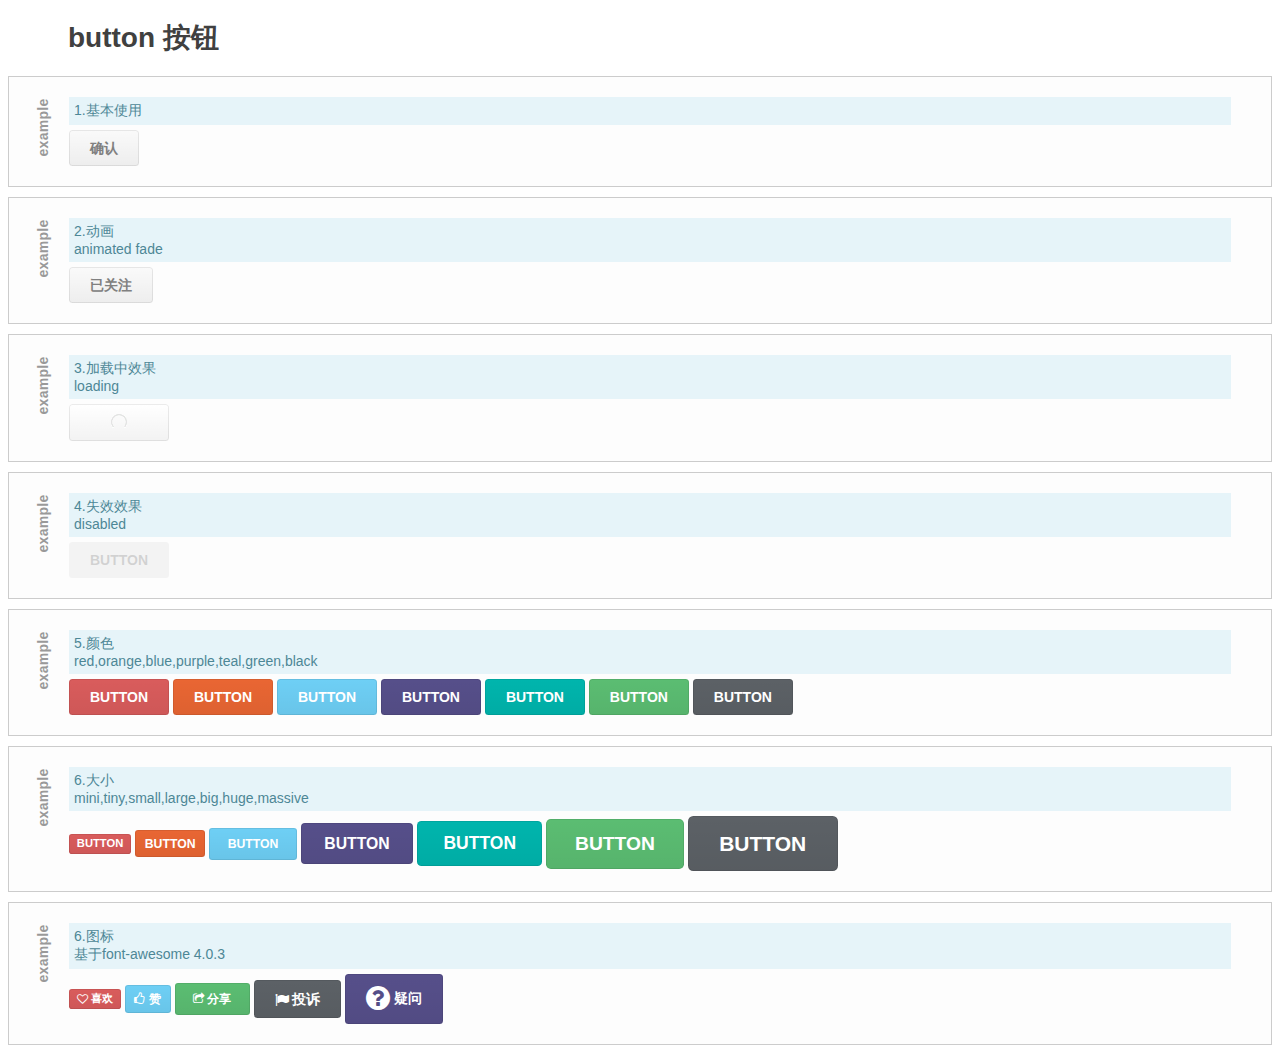
<file: beauty/button.html>
<!DOCTYPE html>
<html>
<head>
    <meta charset="UTF-8">
    <meta name="viewport" content="width=device-width, initial-scale=1.0, maximum-scale=1.0, user-scalable=no">
    <meta name="description" content="Simple responsive css framework">

    <link href="../css/reset.css" rel="stylesheet">
    <link href="../css/doc.css" rel="stylesheet">
    <link href="../css/share.css" rel="stylesheet">
    <link href="../css/font-icon.css" rel="stylesheet">
    <link href="button.css" rel="stylesheet">
    <title>button</title>
</head>

<body>

<h1 class="title">button 按钮</h1>

<div class="example">
  <div class="desc">
    <div>1.基本使用</div>
  </div>
  <div class="pre">
    <button>确认</button>
  </div>
</div>

<div class="example">
  <div class="desc">
    <div>2.动画</div>
    <div>animated fade</div>
  </div>
  <div class="pre">
    <button class="animated fade">
      <span class="visible content">已关注</span>
      <span class="hidden content">取消关注</span>
    </button>
  </div>
</div>

<div class="example">
  <div class="desc">
    <div>3.加载中效果</div>
    <div>loading</div>
  </div>
  <div class="pre">
    <button class="loading">Button</button>
  </div>
</div>

<div class="example">
  <div class="desc">
    <div>4.失效效果</div>
    <div>disabled</div>
  </div>
  <div class="pre">
    <button class="disabled">Button</button>
  </div>
</div>

<div class="example">
  <div class="desc">
    <div>5.颜色</div>
    <div>red,orange,blue,purple,teal,green,black</div>
  </div>
  <div class="pre">
    <button class="red">Button</button>
    <button class="orange">Button</button>
    <button class="blue">Button</button>
    <button class="purple">Button</button>
    <button class="teal">Button</button>
    <button class="green">Button</button>
    <button class="black">Button</button>
  </div>
</div>

<div class="example">
  <div class="desc">
    <div>6.大小</div>
    <div>mini,tiny,small,large,big,huge,massive</div>
  </div>
  <div class="pre">
    <button class="mini red">Button</button>
    <button class="tiny orange">Button</button>
    <button class="small blue">Button</button>
    <button class="large purple">Button</button>
    <button class="big teal">Button</button>
    <button class="huge green">Button</button>
    <button class="massive black">Button</button>
  </div>
</div>

<div class="example">
  <div class="desc">
    <div>6.图标</div>
    <div>基于font-awesome 4.0.3</div>
  </div>
  <div class="pre">
    <button class="red mini"><i class='icon fa fa-heart-o'></i> 喜欢</button>
    <button class="blue tiny"><i class='icon fa fa-thumbs-o-up'></i> 赞</button>
    <button class="green small"><i class='icon fa fa-share-square-o'></i> 分享</button>
    <button class="black"><i class='icon fa fa-flag'></i> 投诉</button>
    <button class="purple"><i class='icon fa fa-question-circle fa-inverse fa-2x'></i> 疑问</button>
  </div>
</div>



</body>

</html>
</file>
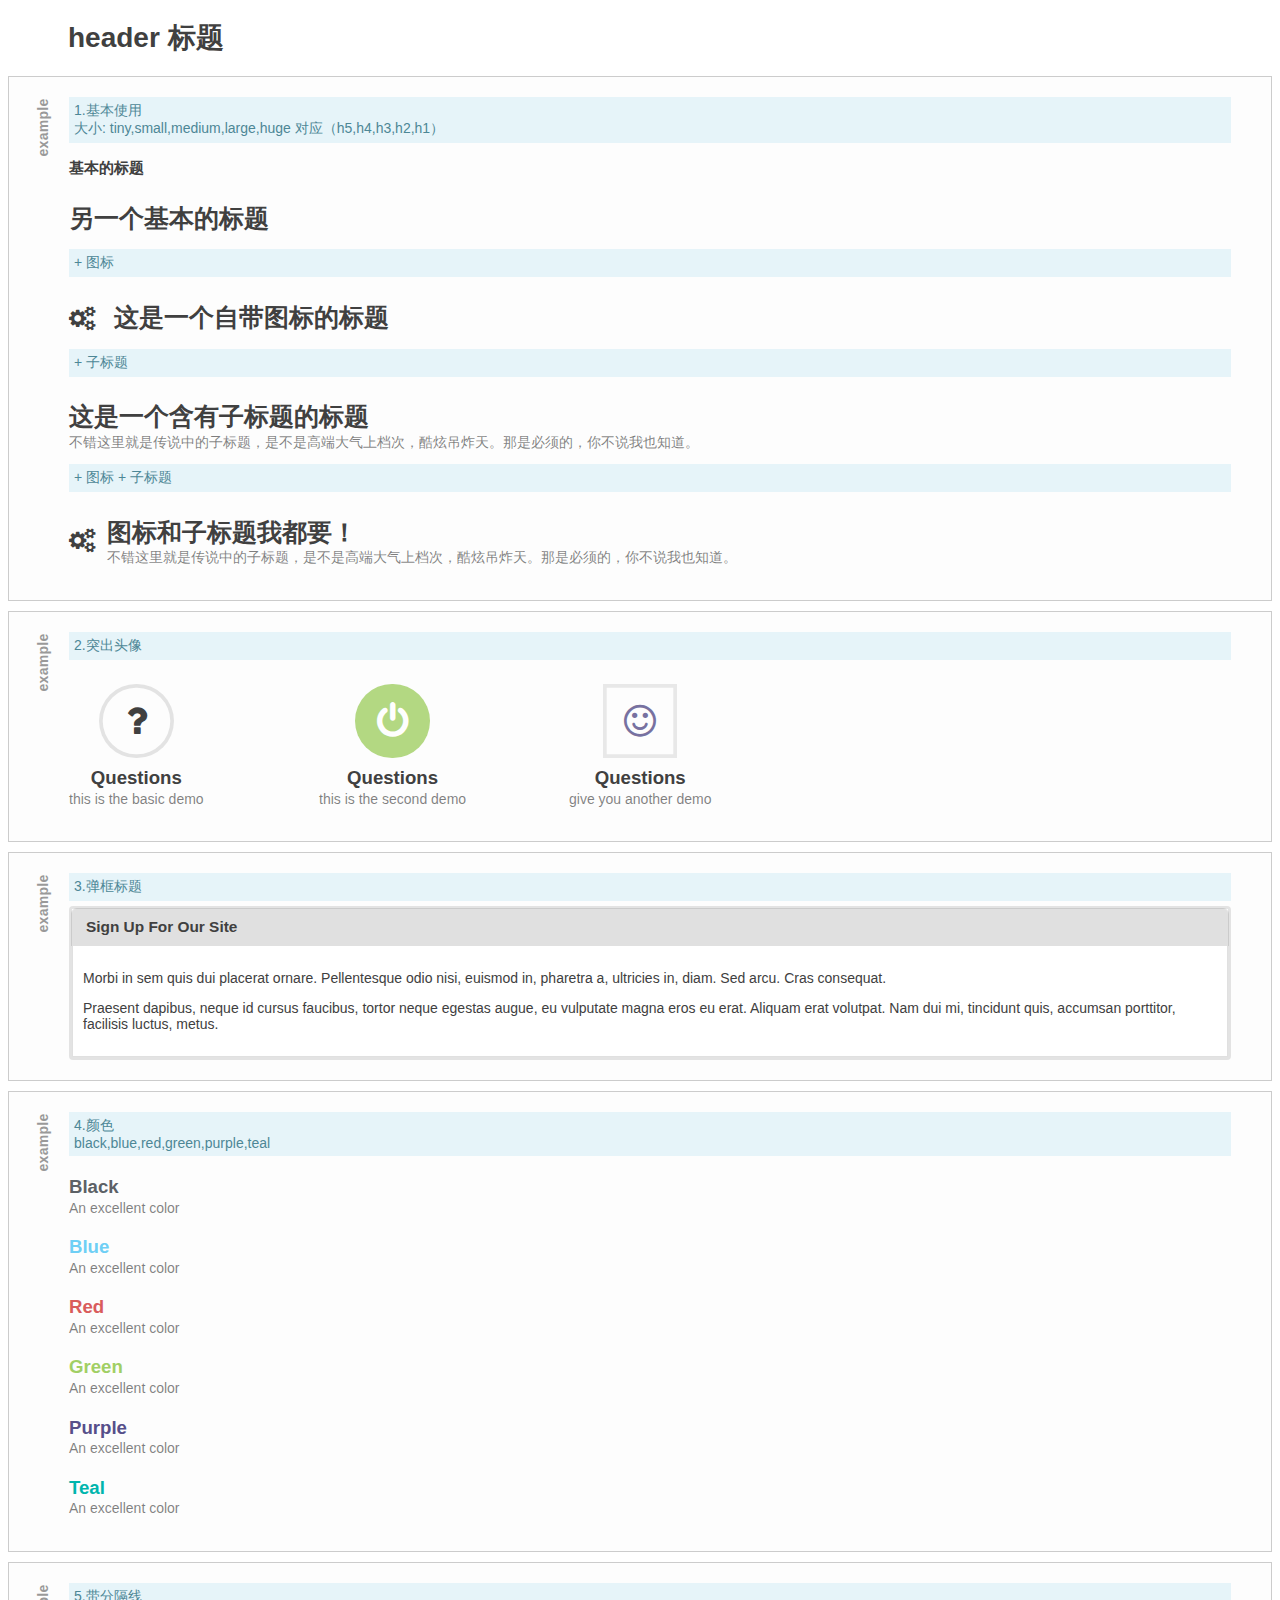
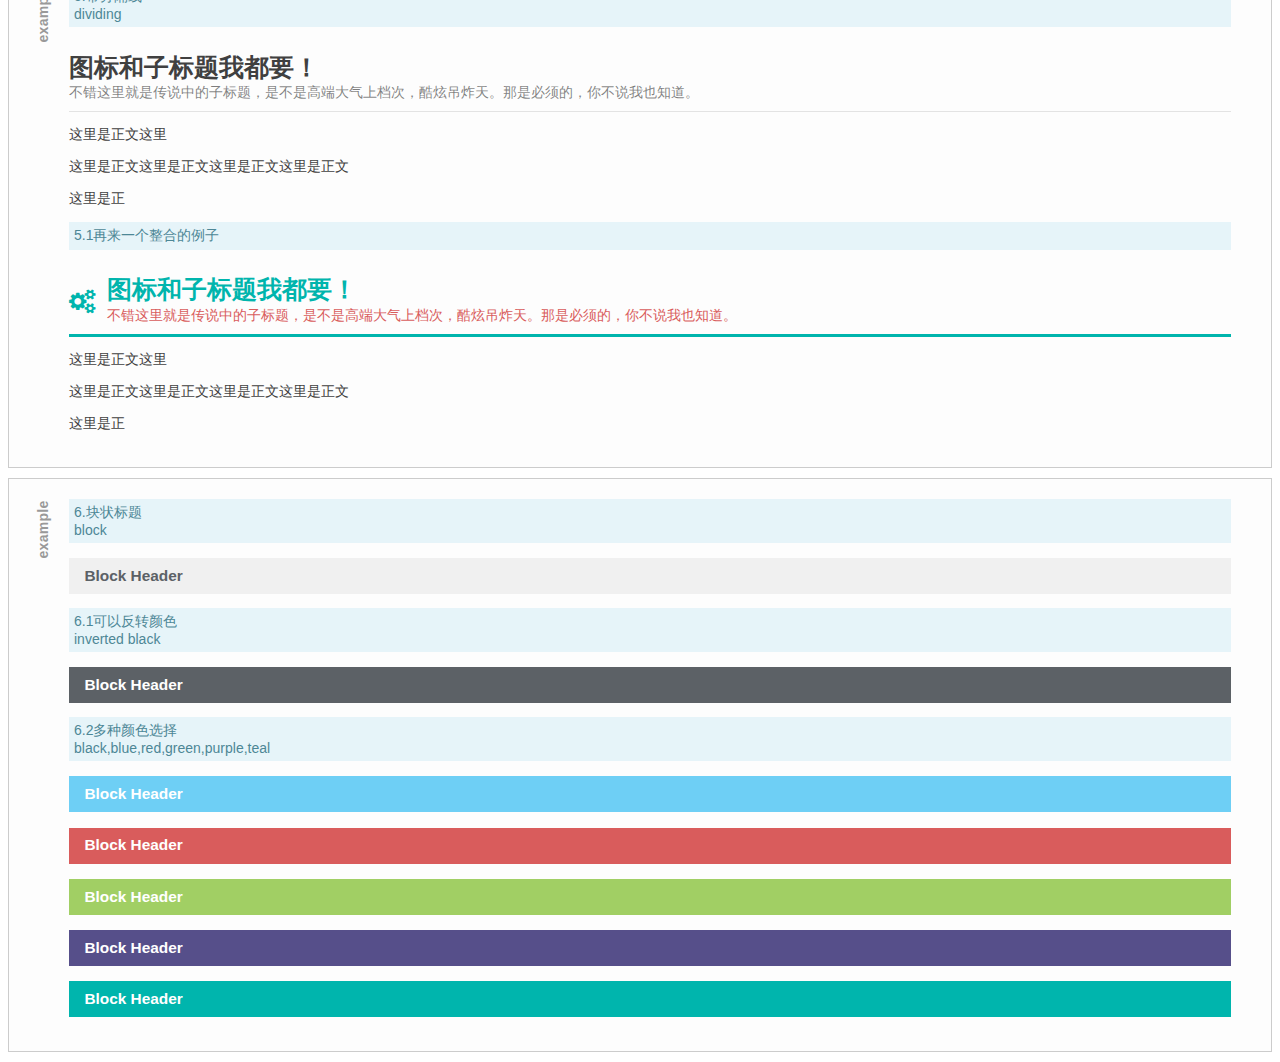
<file: beauty/header.html>
<!DOCTYPE html>
<html>
<head>
    <meta charset="UTF-8">
    <meta name="viewport" content="width=device-width, initial-scale=1.0, maximum-scale=1.0, user-scalable=no">
    <meta name="description" content="Simple responsive css framework">

    <link href="../css/reset.css" rel="stylesheet">
    <link href="../css/doc.css" rel="stylesheet">
    <link href="../css/share.css" rel="stylesheet">
    <link href="../css/font-icon.css" rel="stylesheet">
    <link href="header.css" rel="stylesheet">
    <title>header</title>
</head>

<body>

<h1 class="title">header 标题</h1>

<div class="example">
  <div class="desc">
    <div>1.基本使用</div>
    <div>大小: tiny,small,medium,large,huge 对应（h5,h4,h3,h2,h1）</div>
  </div>
  <div class="pre">
    <h4 class="header">基本的标题</h4>
    <div class="header large">另一个基本的标题</div>
  </div>
  <div class="desc">
    <div>+ 图标</div>
  </div>
  <div class="pre">
    <h2 class="header">
      <i class="icon fa fa-cogs"></i> 这是一个自带图标的标题
    </h2>
  </div>
  <div class="desc">
    <div>+ 子标题</div>
  </div>
  <div class="pre">
    <h2 class="header">
      这是一个含有子标题的标题
      <div class="header sub">不错这里就是传说中的子标题，是不是高端大气上档次，酷炫吊炸天。那是必须的，你不说我也知道。</div>
    </h2>
  </div>
  <p class="desc">+ 图标 + 子标题</p>
  <div class="pre">
    <h2 class="header cell">
      <i class="icon fa fa-cogs"></i>
      <div class="content">
        图标和子标题我都要！
        <div class="header sub">不错这里就是传说中的子标题，是不是高端大气上档次，酷炫吊炸天。那是必须的，你不说我也知道。</div>
      </div>
    </h2>
  </div>
</div>

<div class="example">
  <div class="desc">
    <div>2.突出头像</div>
  </div>

  <div class="pre w250 place-left">
    <div class="icon header">
      <i class="icon circular fa fa-question"></i>Questions
      <div class="sub header">this is the basic demo</div>
    </div>
  </div>

  <div class="pre w250 place-left">
    <div class="icon header">
      <i class="icon circular fa fa-power-off green inverted link"></i>Questions
      <div class="sub header">this is the second demo</div>
    </div>
  </div>

  <div class="pre w250 place-left">
    <div class="icon header">
      <i class="icon square fa fa-smile-o purple link"></i>Questions
      <div class="sub header">give you another demo</div>
    </div>
  </div>
</div>

<div class="example">
  <div class="desc">
    <div>3.弹框标题</div>
  </div>
  <div class="pre">
    <div class="win_layer">
      <div class="win_bg">
        <h4 class="attached header">
          Sign Up For Our Site
        </h4>
        <div style="border: 1px solid #E0E0E0;padding: 10px;">
          <p>Morbi in sem quis dui placerat ornare. Pellentesque odio nisi, euismod in, pharetra a, ultricies in, diam. Sed arcu. Cras consequat.</p>
          <p>Praesent dapibus, neque id cursus faucibus, tortor neque egestas augue, eu vulputate magna eros eu erat. Aliquam erat volutpat. Nam dui mi, tincidunt quis, accumsan porttitor, facilisis luctus, metus.</p>
        </div>
      </div>
    </div>
  </div>
</div>

<div class="example">
  <div class="desc">
    <div>4.颜色</div>
    <div>black,blue,red,green,purple,teal</div>
  </div>
  <div class="pre">
    <h3 class="black header">
      Black
      <div class="sub header">An excellent color</div>
    </h3>
    <h3 class="blue header">
      Blue
      <div class="sub header">An excellent color</div>
    </h3>
    <h3 class="red header">
      Red
      <div class="sub header">An excellent color</div>
    </h3>
    <h3 class="green header">
      Green
      <div class="sub header">An excellent color</div>
    </h3>
    <h3 class="purple header">
      Purple
      <div class="sub header">An excellent color</div>
    </h3>
    <h3 class="teal header">
      Teal
      <div class="sub header">An excellent color</div>
    </h3>
  </div>
</div>


<div class="example">
  <div class="desc">
    <div>5.带分隔线</div>
    <div>dividing</div>
  </div>
  <div class="pre">
    <h2 class="header dividing">
      <div class="content">
        图标和子标题我都要！
        <div class="header sub">不错这里就是传说中的子标题，是不是高端大气上档次，酷炫吊炸天。那是必须的，你不说我也知道。</div>
      </div>
    </h2>
    <div>
      <p>这里是正文这里</p>
      <p>这里是正文这里是正文这里是正文这里是正文</p>
      <p>这里是正</p>
    </div>
  </div>

  <div class="desc">
    <div>5.1再来一个整合的例子</div>
  </div>
  <div class="pre">
    <h2 class="header cell teal dividing">
      <i class="icon fa fa-cogs"></i>
      <div class="content">
        图标和子标题我都要！
        <div class="header sub red">不错这里就是传说中的子标题，是不是高端大气上档次，酷炫吊炸天。那是必须的，你不说我也知道。</div>
      </div>
    </h2>
    <div>
      <p>这里是正文这里</p>
      <p>这里是正文这里是正文这里是正文这里是正文</p>
      <p>这里是正</p>
    </div>
  </div>
</div>

<div class="example">
  <div class="desc">
    <div>6.块状标题</div>
    <div>block</div>
  </div>
  <div class="pre">
    <h4 class="black block header">
      Block Header
    </h4>
  </div>

  <div class="desc">
    <div>6.1可以反转颜色</div>
    <div>inverted black</div>
  </div>
  <div class="pre">
    <h4 class="black inverted block header">
      Block Header
    </h4>
  </div>

  <div class="desc">
    <div>6.2多种颜色选择</div>
    <div>black,blue,red,green,purple,teal</div>
  </div>
  <div class="pre">
    <h4 class="blue inverted block header">
      Block Header
    </h4>
    <h4 class="red inverted block header">
      Block Header
    </h4>
    <h4 class="green inverted block header">
      Block Header
    </h4>
    <h4 class="purple inverted block header">
      Block Header
    </h4>
    <h4 class="teal inverted block header">
      Block Header
    </h4>
  </div>

</div>





</body>

</html>
</file>
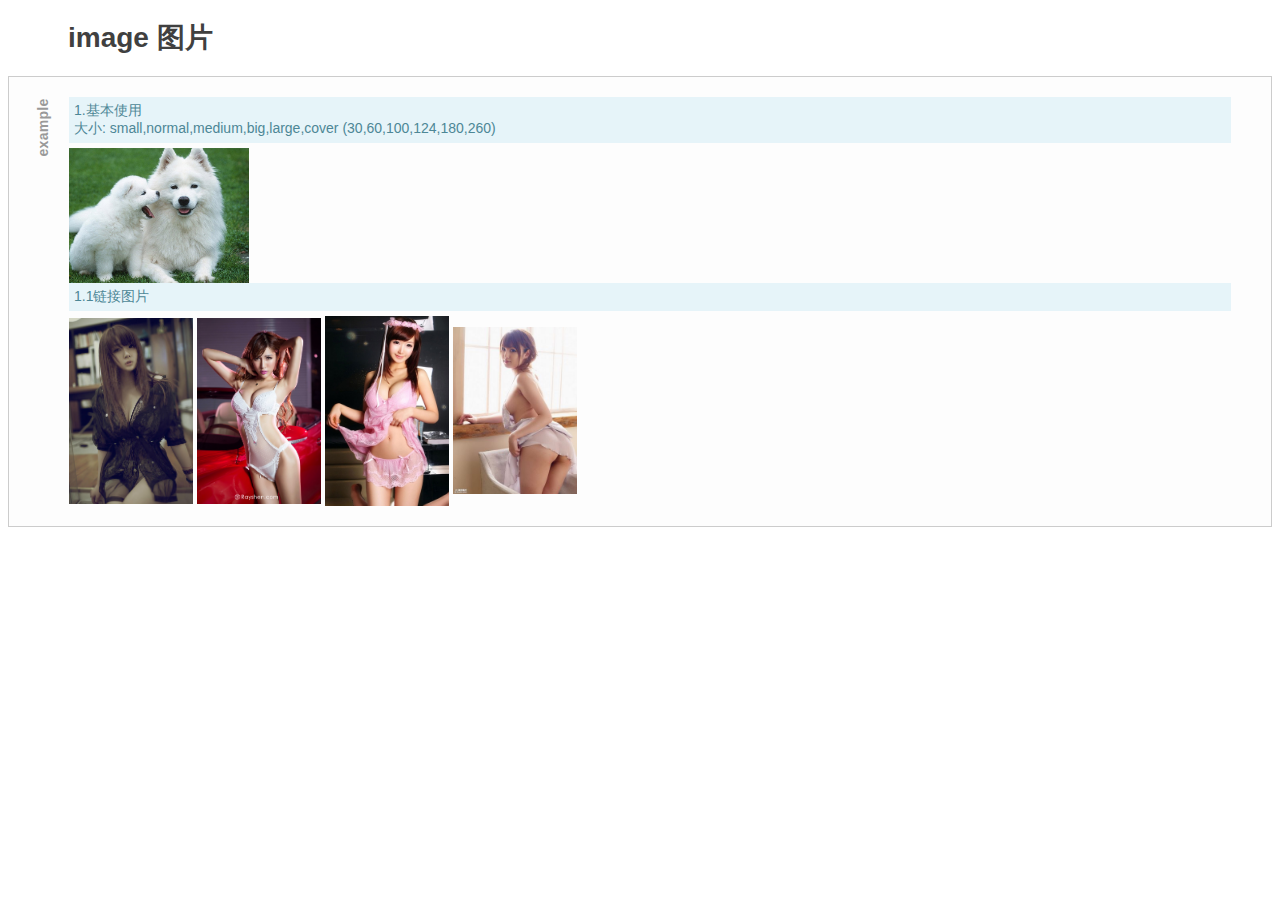
<file: beauty/image.html>
<!DOCTYPE html>
<html>
<head>
    <meta charset="UTF-8">
    <meta name="viewport" content="width=device-width, initial-scale=1.0, maximum-scale=1.0, user-scalable=no">
    <meta name="description" content="Simple responsive css framework">

    <link href="../css/reset.css" rel="stylesheet">
    <link href="../css/doc.css" rel="stylesheet">
    <link href="../css/share.css" rel="stylesheet">
    <link href="../css/font-icon.css" rel="stylesheet">
    <link href="image.css" rel="stylesheet">
    <title>image</title>
</head>

<body>

<h1 class="title">image 图片</h1>

<div class="example">
  <div class="desc">
    <div>1.基本使用</div>
    <div>大小: small,normal,medium,big,large,cover (30,60,100,124,180,260)</div>
  </div>
  <div class="pre">
    <img class="large image" src="../images/demo/photo.jpg">
  </div>

  <div class="desc">
    <div>1.1链接图片</div>
  </div>
  <div class="pre">
    <a href="javascript:;" target="_blank" class="big image">
      <img src="../images/demo/photo1.jpg">
    </a>

    <a href="javascript:;" target="_blank" class="big image">
      <img src="../images/demo/photo2.jpg">
    </a>

    <a href="javascript:;" target="_blank" class="big image">
      <img src="../images/demo/photo3.jpg">
    </a>

    <a href="javascript:;" target="_blank" class="big image">
      <img src="../images/demo/photo4.jpg">
    </a>

  </div>

</div>

</body>

</html>
</file>
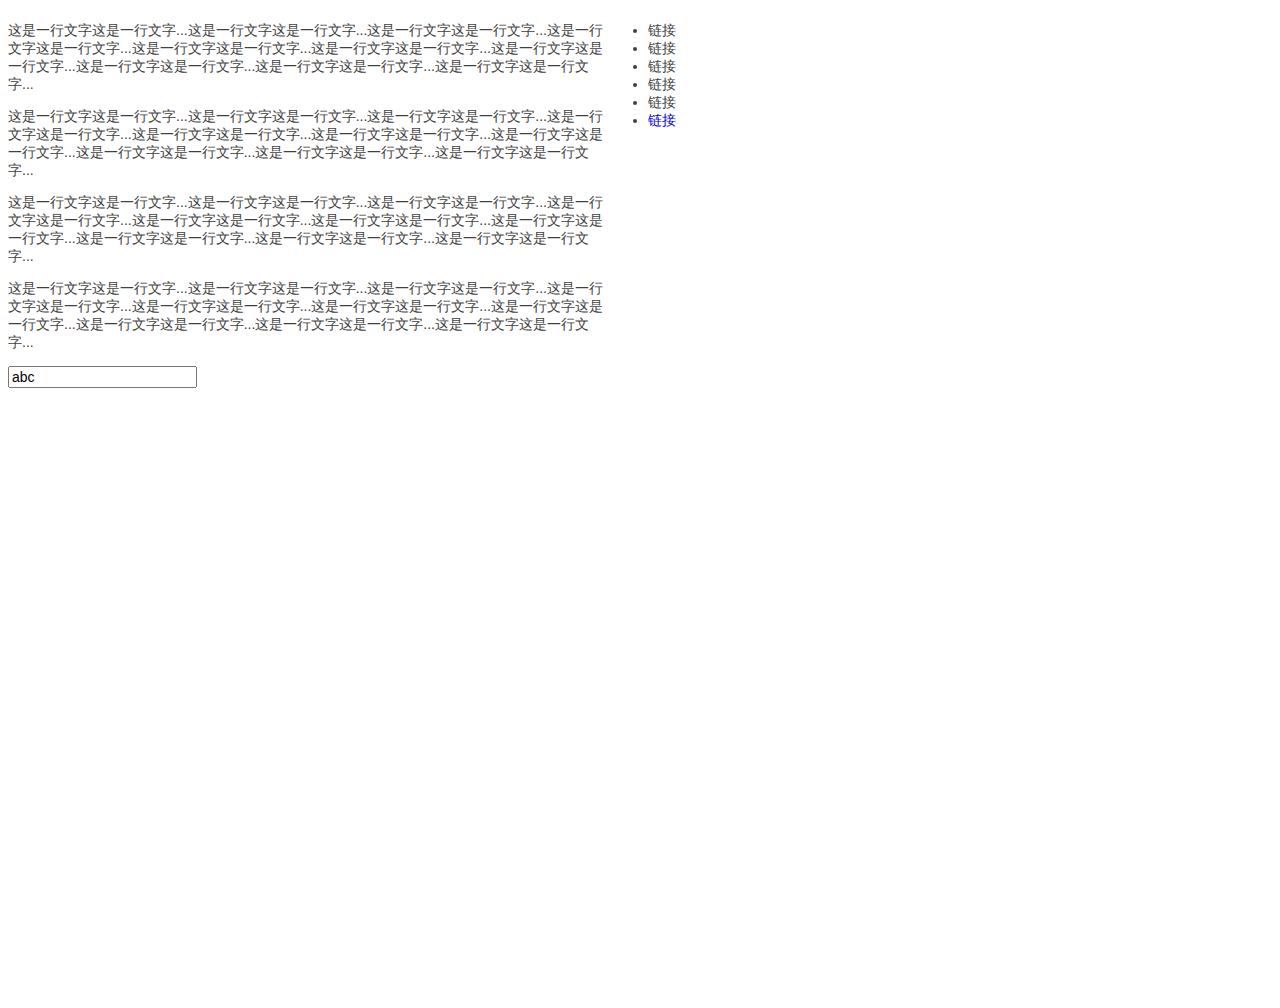
<file: beauty/selection.html>
<!DOCTYPE html>
<html>
<head>
    <meta charset="UTF-8">
    <meta name="viewport" content="width=device-width, initial-scale=1.0, maximum-scale=1.0, user-scalable=no">
    <meta name="description" content="todo">
    <link href="../css/reset.css" rel="stylesheet">
    <link href="../css/doc.css" rel="stylesheet">
    <link href="../css/share.css" rel="stylesheet">

    <title>selection demo</title>

    <style type="text/css">

      * {
        -webkit-user-select: none;
        -khtml-user-select: none;
        -moz-user-select: none;
        -o-user-select: none;
        user-select: none;
      }

      p,h1,h2,h3,h4,h5,h6,a,span,input,textarea {
        -webkit-user-select: text;
        -khtml-user-select: text;
        -moz-user-select: text;
        -o-user-select: text;
        user-select: text;
      }

    </style>

</head>

<script type="text/javascript">
  window.onmousedown=function(){
    if(window.getSelection && event.button==0){
      window.getSelection().removeAllRanges();
    }
  }

  window.ondragstart = function(){
    return false
  }
</script>

<body class="">

<div style="float:left;width:600px;height:1000px;">
  <p>这是一行文字这是一行文字...这是一行文字这是一行文字...这是一行文字这是一行文字...这是一行文字这是一行文字...这是一行文字这是一行文字...这是一行文字这是一行文字...这是一行文字这是一行文字...这是一行文字这是一行文字...这是一行文字这是一行文字...这是一行文字这是一行文字...</p>
  <p>这是一行文字这是一行文字...这是一行文字这是一行文字...这是一行文字这是一行文字...这是一行文字这是一行文字...这是一行文字这是一行文字...这是一行文字这是一行文字...这是一行文字这是一行文字...这是一行文字这是一行文字...这是一行文字这是一行文字...这是一行文字这是一行文字...</p>
  <p>这是一行文字这是一行文字...这是一行文字这是一行文字...这是一行文字这是一行文字...这是一行文字这是一行文字...这是一行文字这是一行文字...这是一行文字这是一行文字...这是一行文字这是一行文字...这是一行文字这是一行文字...这是一行文字这是一行文字...这是一行文字这是一行文字...</p>
  <p>这是一行文字这是一行文字...这是一行文字这是一行文字...这是一行文字这是一行文字...这是一行文字这是一行文字...这是一行文字这是一行文字...这是一行文字这是一行文字...这是一行文字这是一行文字...这是一行文字这是一行文字...这是一行文字这是一行文字...这是一行文字这是一行文字...</p>

  <input type="text" value="abc">

</div>

<div style="float:left;width:200px;height:1000px;">
  <ul>
    <li>链接</li>
    <li>链接</li>
    <li>链接</li>
    <li>链接</li>
    <li>链接</li>
    <li><a href="javascript:;">链接</a></li>
  </ul>
</div>

</body>

</html>
</file>
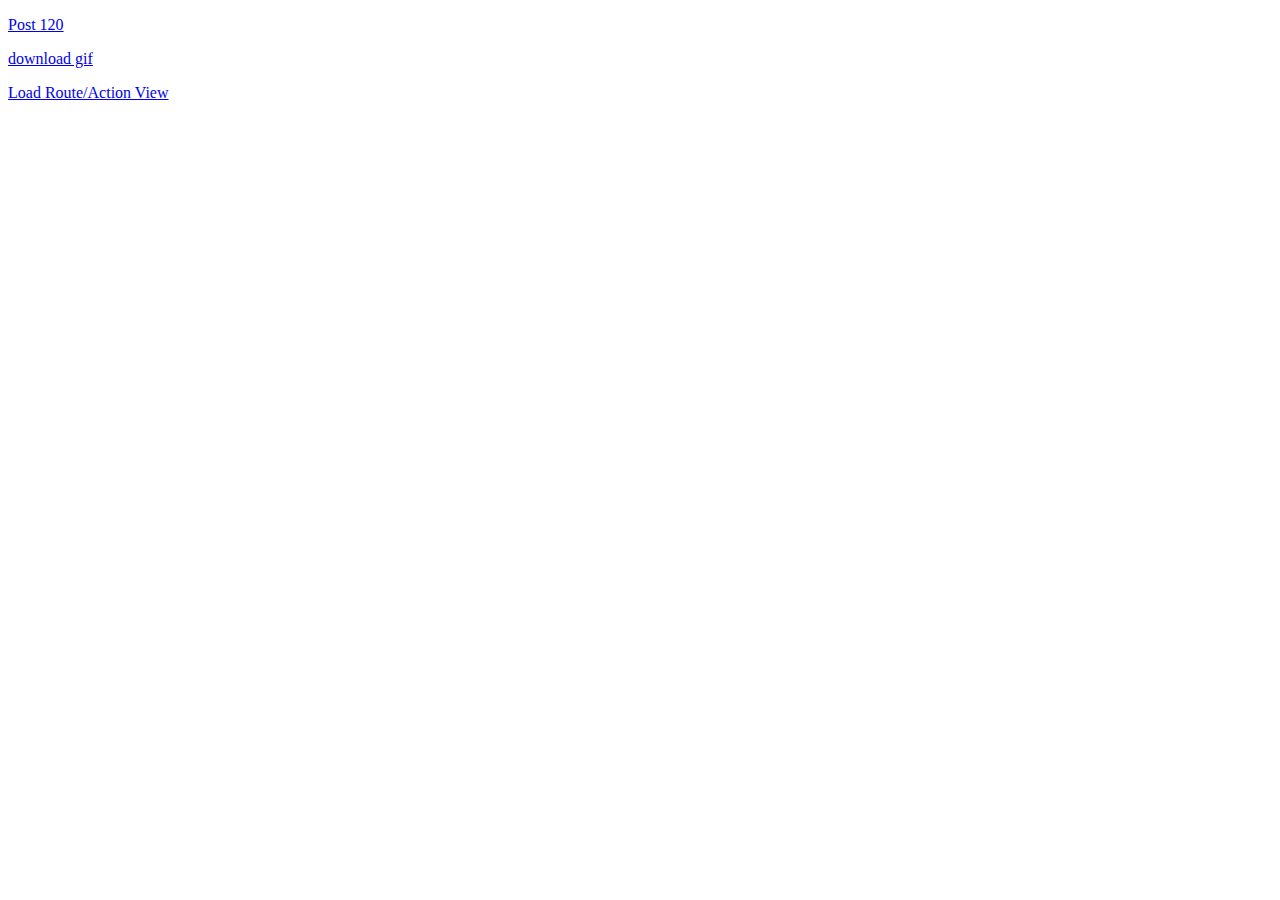
<file: demo/diary/router.html>
<!DOCTYPE html>
<html>
<head>
    <title>the5fire-backbone-router</title>
</head>
    <body>
        <p><a href="#/posts/120">Post 120</a></p>
        <p><a href="#/download/user/images/hey.gif">download gif</a></p>
        <p><a href="#/dashboard/graph">Load Route/Action View</a></p>
<script src="js/jquery.js"></script>
<script src="js/underscore.js"></script>
<script src="js/backbone.js"></script>
<script>
    (function ($) {
        var AppRouter = Backbone.Router.extend({
            routes: {
                "posts/:id" : "getPost",
                "download/*path": "downloadFile",
                ":route/:action": "loadView",
                "*actions": "defaultRoute",
            },
            getPost: function(id) {
                alert(id);
            },
            defaultRoute : function(actions){
                alert(actions);
            },
            downloadFile: function( path ){ 
                alert(path); // user/images/hey.gif 
            },
            loadView: function( route, action ){ 
                alert(route + "_" + action); // dashboard_graph 
            }
        });
        
        var app_router = new AppRouter;
        
        Backbone.history.start({hashChange:true,root:"/"});
        
    })(jQuery);
    </script>
    </body>
</html>
</file>
<file: css/doc.css>
h1.title{
  margin-left:60px;
}

.example {
  padding: 20px 40px 20px 60px;
  border: 1px #ccc solid;
  position: relative;
  margin: 0 0 10px 0;
  background-color: #fdfdfd !important;
  min-height: 100px;
}
.example:before,
.example:after {
  display: table;
  content: "";
}
.example:after {
  clear: both;
}
.example:before {
  position: absolute;
  content: "example";
  left: -5px;
  top: 35px;
  color: #999999 !important;
  margin: 5px 10px;
  font-weight: bold;
  color: #000000;
  letter-spacing: 0.02em;
  color: rgba(0, 0, 0, 0.6);
  font-size: 14px;
  line-height: 1.5;
  -webkit-transform: rotate(-90deg);
  -moz-transform: rotate(-90deg);
  -ms-transform: rotate(-90deg);
  -o-transform: rotate(-90deg);
  transform: rotate(-90deg);
}

.win_layer {
padding: 3px;
border-radius: 4px;
background: url("../images/layer_bg.png") repeat;
overflow: hidden;
}

.win_bg {
background:white;
}

.desc{
background-color: #E6F4F9;
padding:5px 5px;
margin-bottom:5px;
color:#4D8796;
}

.w250{
width:250px;
}
</file>
<file: css/share.css>
.text-left {
  text-align: left;
}
.text-right {
  text-align: right;
}
.text-center {
  text-align: center;
}
.text-justify {
  text-align: justify;
}
.text-ellipsis {
  overflow: hidden;
  white-space: nowrap;
  text-overflow: ellipsis;
}
.text-bold {
  font-weight: bold;
}
.text-normal {
  font-weight: normal;
}
.text-italic {
  font-style: italic;
}
.no-border {
  border: 0 !important;
}
.border {
  border: 1px #eaeaea solid;
}
.border-left {
  border-left: 1px #eaeaea solid;
}
.border-right {
  border-right: 1px #eaeaea solid;
}
.border-top {
  border-top: 1px #eaeaea solid;
}
.border-bottom {
  border-bottom: 1px #eaeaea solid;
}
.collapse-separate {
  border-collapse: separate;
}
.collapse-collapse {
  border-collapse: collapse;
}
.pos-abs {
  position: absolute;
}
.pos-rel {
  position: relative;
}
.pos-fix {
  position: fixed;
}
.place-left {
  float: left;
}
.place-right {
  float: right;
}
.place-top-left {
  position: absolute;
  top: 0;
  left: 0;
}
.place-top-right {
  position: absolute;
  top: 0;
  right: 0;
}
.place-bottom-left {
  position: absolute;
  bottom: 0;
  left: 0;
}
.place-bottom-right {
  position: absolute;
  bottom: 0;
  right: 0;
}
.on-left {
  margin-right: 5px;
}
.on-right {
  margin-left: 5px;
}
.on-left-more {
  margin-right: 10px;
}
.on-right-more {
  margin-left: 10px;
}
.padding5 {
  padding: 5px;
}
.padding10 {
  padding: 10px;
}
.padding15 {
  padding: 15px;
}
.padding20 {
  padding: 20px;
}
.margin5 {
  margin: 5px;
}
.margin10 {
  margin: 10px;
}
.margin15 {
  margin: 15px;
}
.margin20 {
  margin: 20px;
}
.nlm {
  margin-left: 0 !important;
}
.nrm {
  margin-right: 0 !important;
}
.ntm {
  margin-top: 0 !important;
}
.nbm {
  margin-bottom: 0 !important;
}
.nlp {
  padding-left: 0 !important;
}
.nrp {
  padding-right: 0 !important;
}
.ntp {
  padding-top: 0 !important;
}
.nbp {
  padding-bottom: 0 !important;
}
.no-margin {
  margin: 0  !important;
}
.no-padding {
  padding: 0  !important;
}
.no-float {
  float: none !important;
}
.block {
  display: block !important;
  float: none !important;
}
.inline-block {
  display: inline-block !important;
}
.hide,
.no-display {
  display: none !important;
}
.no-visible {
  visibility: hidden !important;
}
.visible {
  visibility: visible !important;
}

.shadow {
  box-shadow: 0 2px 6px rgba(0, 0, 0, 0.3), 0 3px 8px rgba(0, 0, 0, 0.2);
}
.text-shadow {
  text-shadow: 2px 2px 4px rgba(0, 0, 0, 0.4);
}
.opacity {
  opacity: .9;
}
.half-opacity {
  opacity: .5;
}
.hi-opacity {
  opacity: .2;
}
.clearfix:before,
.clearfix:after {
  display: table;
  content: "";
}
.clearfix:after {
  clear: both;
}
</file>
<file: css/font-icon.css>
/*-------------------
      Circular
--------------------*/

i.circular.icon {
border-radius: 500em!important;
padding: .5em .35em!important;
-webkit-box-shadow: 0 0 0 .1em rgba(0,0,0,.1) inset;
box-shadow: 0 0 0 .1em rgba(0,0,0,.1) inset;
line-height: 1!important;
width: 2em!important;
height: 2em!important;
}

i.circular.inverted.icon {
  border: none;
  box-shadow: none;
}

/*-------------------
        Square
--------------------*/

i.square.icon {
  width: 2em;
  height: 2em;
  padding: 0.5em 0.35em !important;
  box-shadow: 0em 0em 0em 0.1em rgba(0, 0, 0, 0.1) inset;
  vertical-align: baseline;
}

i.square.inverted.icon {
  border: none;
  box-shadow: none;
}

/*-------------------
      Flipped
--------------------*/

i.flipped.icon,
i.horizontally.flipped.icon {
  -webkit-transform: scale(-1, 1);
  -ms-transform: scale(-1, 1);
  transform: scale(-1, 1);
}

i.vertically.flipped.icon {
  -webkit-transform: scale(1, -1);
  -ms-transform: scale(1, -1);
  transform: scale(1, -1);
}

/*-------------------
      Rotated
--------------------*/

i.rotated.icon,
i.right.rotated.icon {
  -webkit-transform: rotate(90deg);
  -ms-transform: rotate(90deg);
  transform: rotate(90deg);
}

i.left.rotated.icon {
  -webkit-transform: rotate(-90deg);
  -ms-transform: rotate(-90deg);
  transform: rotate(-90deg);
}

/*-------------------
         Link
--------------------*/

i.link.icon {
  cursor: pointer;
  opacity: 0.8;
}


i.link.icon:hover {
  opacity: 1 !important;
}


/*-------------------
      Inverted
--------------------*/

i.inverted.icon {
  background-color: #222222;
  color: #FFFFFF;
}

/*-------------------
       Colors
--------------------*/

i.blue.icon {
  color: #6ECFF5 !important;
}

i.black.icon {
  color: #5C6166 !important;
}

i.green.icon {
  color: #A1CF64 !important;
}

i.red.icon {
  color: #D95C5C !important;
}

i.purple.icon {
  color: #564F8A !important;
}

i.teal.icon {
  color: #00B5AD !important;
}


/*-------------------
   Inverted Colors
--------------------*/

i.inverted.black.icon {
  background-color: #5C6166 !important;
  color: #FFFFFF !important;
}

i.inverted.blue.icon {
  background-color: #6ECFF5 !important;
  color: #FFFFFF !important;
}

i.inverted.green.icon {
  background-color: #A1CF64 !important;
  color: #FFFFFF !important;
}

i.inverted.red.icon {
  background-color: #D95C5C !important;
  color: #FFFFFF !important;
}

i.inverted.purple.icon {
  background-color: #564F8A !important;
  color: #FFFFFF !important;
}

i.inverted.teal.icon {
  background-color: #00B5AD !important;
  color: #FFFFFF !important;
}

/*-------------------
        Sizes
--------------------*/

i.small.icon {
  font-size: 0.875em;
}

i.large.icon {
  font-size: 1.5em;
  vertical-align: middle;
}

i.big.icon {
  font-size: 2em;
  vertical-align: middle;
}

i.huge.icon {
  font-size: 4em;
  vertical-align: middle;
}

i.massive.icon {
  font-size: 8em;
  vertical-align: middle;
}

/*--------------
    spinner effect
---------------*/
i.icon.fa.fa-spinner {
  -webkit-animation: icon-loading 2s linear infinite;
  -ms-animation: icon-loading 2s linear infinite;
  animation: icon-loading 2s linear infinite;
}

@keyframes icon-loading {
  from {
    -webkit-transform: rotate(0deg);
    -ms-transform: rotate(0deg);
    transform: rotate(0deg);
  }

  to {
    -webkit-transform: rotate(360deg);
    -ms-transform: rotate(360deg);
    transform: rotate(360deg);
  }
}

@-webkit-keyframes icon-loading {
  from {
    -webkit-transform: rotate(0deg);
    transform: rotate(0deg);
  }

  to {
    -webkit-transform: rotate(360deg);
    transform: rotate(360deg);
  }
}

@-ms-keyframes icon-loading {
  from {
    -ms-transform: rotate(0deg);
    transform: rotate(0deg);
  }

  to {
    -ms-transform: rotate(360deg);
    transform: rotate(360deg);
  }
}


/* FONT PATH
 * -------------------------- */
@font-face {
  font-family: 'FontAwesome';
  src: url('../fonts/fontawesome-webfont.eot?v=4.0.3');
  src: url('../fonts/fontawesome-webfont.eot?#iefix&v=4.0.3') format('embedded-opentype'), url('../fonts/fontawesome-webfont.woff?v=4.0.3') format('woff'), url('../fonts/fontawesome-webfont.ttf?v=4.0.3') format('truetype'), url('../fonts/fontawesome-webfont.svg?v=4.0.3#fontawesomeregular') format('svg');
  font-weight: normal;
  font-style: normal;
}
.fa {
  display: inline-block;
  font-family: FontAwesome;
  font-style: normal;
  font-weight: normal;
  line-height: 1;
  -webkit-font-smoothing: antialiased;
  -moz-osx-font-smoothing: grayscale;
  vertical-align: middle;
}
/* makes the font 33% larger relative to the icon container */
.fa-lg {
  font-size: 1.3333333333333333em;
  line-height: 0.75em;
  vertical-align: -15%;
}
.fa-2x {
  font-size: 2em;
}
.fa-3x {
  font-size: 3em;
}
.fa-4x {
  font-size: 4em;
}
.fa-5x {
  font-size: 5em;
}
.fa-fw {
  width: 1.2857142857142858em;
  text-align: center;
}
.fa-ul {
  padding-left: 0;
  margin-left: 2.142857142857143em;
  list-style-type: none;
}
.fa-ul > li {
  position: relative;
}
.fa-li {
  position: absolute;
  left: -2.142857142857143em;
  width: 2.142857142857143em;
  top: 0.14285714285714285em;
  text-align: center;
}
.fa-li.fa-lg {
  left: -1.8571428571428572em;
}
.fa-border {
  padding: .2em .25em .15em;
  border: solid 0.08em #eeeeee;
  border-radius: .1em;
}
.pull-right {
  float: right;
}
.pull-left {
  float: left;
}
.fa.pull-left {
  margin-right: .3em;
}
.fa.pull-right {
  margin-left: .3em;
}
.fa-spin {
  -webkit-animation: spin 2s infinite linear;
  -moz-animation: spin 2s infinite linear;
  -o-animation: spin 2s infinite linear;
  animation: spin 2s infinite linear;
}
@-moz-keyframes spin {
  0% {
    -moz-transform: rotate(0deg);
  }
  100% {
    -moz-transform: rotate(359deg);
  }
}
@-webkit-keyframes spin {
  0% {
    -webkit-transform: rotate(0deg);
  }
  100% {
    -webkit-transform: rotate(359deg);
  }
}
@-o-keyframes spin {
  0% {
    -o-transform: rotate(0deg);
  }
  100% {
    -o-transform: rotate(359deg);
  }
}
@-ms-keyframes spin {
  0% {
    -ms-transform: rotate(0deg);
  }
  100% {
    -ms-transform: rotate(359deg);
  }
}
@keyframes spin {
  0% {
    transform: rotate(0deg);
  }
  100% {
    transform: rotate(359deg);
  }
}
.fa-rotate-90 {
  filter: progid:DXImageTransform.Microsoft.BasicImage(rotation=1);
  -webkit-transform: rotate(90deg);
  -moz-transform: rotate(90deg);
  -ms-transform: rotate(90deg);
  -o-transform: rotate(90deg);
  transform: rotate(90deg);
}
.fa-rotate-180 {
  filter: progid:DXImageTransform.Microsoft.BasicImage(rotation=2);
  -webkit-transform: rotate(180deg);
  -moz-transform: rotate(180deg);
  -ms-transform: rotate(180deg);
  -o-transform: rotate(180deg);
  transform: rotate(180deg);
}
.fa-rotate-270 {
  filter: progid:DXImageTransform.Microsoft.BasicImage(rotation=3);
  -webkit-transform: rotate(270deg);
  -moz-transform: rotate(270deg);
  -ms-transform: rotate(270deg);
  -o-transform: rotate(270deg);
  transform: rotate(270deg);
}
.fa-flip-horizontal {
  filter: progid:DXImageTransform.Microsoft.BasicImage(rotation=0, mirror=1);
  -webkit-transform: scale(-1, 1);
  -moz-transform: scale(-1, 1);
  -ms-transform: scale(-1, 1);
  -o-transform: scale(-1, 1);
  transform: scale(-1, 1);
}
.fa-flip-vertical {
  filter: progid:DXImageTransform.Microsoft.BasicImage(rotation=2, mirror=1);
  -webkit-transform: scale(1, -1);
  -moz-transform: scale(1, -1);
  -ms-transform: scale(1, -1);
  -o-transform: scale(1, -1);
  transform: scale(1, -1);
}
.fa-stack {
  position: relative;
  display: inline-block;
  width: 2em;
  height: 2em;
  line-height: 2em;
  vertical-align: middle;
}
.fa-stack-1x,
.fa-stack-2x {
  position: absolute;
  left: 0;
  width: 100%;
  text-align: center;
}
.fa-stack-1x {
  line-height: inherit;
}
.fa-stack-2x {
  font-size: 2em;
}
.fa-inverse {
  color: #ffffff;
}
/* Font Awesome uses the Unicode Private Use Area (PUA) to ensure screen
   readers do not read off random characters that represent icons */
.fa-glass:before {
  content: "\f000";
}
.fa-music:before {
  content: "\f001";
}
.fa-search:before {
  content: "\f002";
}
.fa-envelope-o:before {
  content: "\f003";
}
.fa-heart:before {
  content: "\f004";
}
.fa-star:before {
  content: "\f005";
}
.fa-star-o:before {
  content: "\f006";
}
.fa-user:before {
  content: "\f007";
}
.fa-film:before {
  content: "\f008";
}
.fa-th-large:before {
  content: "\f009";
}
.fa-th:before {
  content: "\f00a";
}
.fa-th-list:before {
  content: "\f00b";
}
.fa-check:before {
  content: "\f00c";
}
.fa-times:before {
  content: "\f00d";
}
.fa-search-plus:before {
  content: "\f00e";
}
.fa-search-minus:before {
  content: "\f010";
}
.fa-power-off:before {
  content: "\f011";
}
.fa-signal:before {
  content: "\f012";
}
.fa-gear:before,
.fa-cog:before {
  content: "\f013";
}
.fa-trash-o:before {
  content: "\f014";
}
.fa-home:before {
  content: "\f015";
}
.fa-file-o:before {
  content: "\f016";
}
.fa-clock-o:before {
  content: "\f017";
}
.fa-road:before {
  content: "\f018";
}
.fa-download:before {
  content: "\f019";
}
.fa-arrow-circle-o-down:before {
  content: "\f01a";
}
.fa-arrow-circle-o-up:before {
  content: "\f01b";
}
.fa-inbox:before {
  content: "\f01c";
}
.fa-play-circle-o:before {
  content: "\f01d";
}
.fa-rotate-right:before,
.fa-repeat:before {
  content: "\f01e";
}
.fa-refresh:before {
  content: "\f021";
}
.fa-list-alt:before {
  content: "\f022";
}
.fa-lock:before {
  content: "\f023";
}
.fa-flag:before {
  content: "\f024";
}
.fa-headphones:before {
  content: "\f025";
}
.fa-volume-off:before {
  content: "\f026";
}
.fa-volume-down:before {
  content: "\f027";
}
.fa-volume-up:before {
  content: "\f028";
}
.fa-qrcode:before {
  content: "\f029";
}
.fa-barcode:before {
  content: "\f02a";
}
.fa-tag:before {
  content: "\f02b";
}
.fa-tags:before {
  content: "\f02c";
}
.fa-book:before {
  content: "\f02d";
}
.fa-bookmark:before {
  content: "\f02e";
}
.fa-print:before {
  content: "\f02f";
}
.fa-camera:before {
  content: "\f030";
}
.fa-font:before {
  content: "\f031";
}
.fa-bold:before {
  content: "\f032";
}
.fa-italic:before {
  content: "\f033";
}
.fa-text-height:before {
  content: "\f034";
}
.fa-text-width:before {
  content: "\f035";
}
.fa-align-left:before {
  content: "\f036";
}
.fa-align-center:before {
  content: "\f037";
}
.fa-align-right:before {
  content: "\f038";
}
.fa-align-justify:before {
  content: "\f039";
}
.fa-list:before {
  content: "\f03a";
}
.fa-dedent:before,
.fa-outdent:before {
  content: "\f03b";
}
.fa-indent:before {
  content: "\f03c";
}
.fa-video-camera:before {
  content: "\f03d";
}
.fa-picture-o:before {
  content: "\f03e";
}
.fa-pencil:before {
  content: "\f040";
}
.fa-map-marker:before {
  content: "\f041";
}
.fa-adjust:before {
  content: "\f042";
}
.fa-tint:before {
  content: "\f043";
}
.fa-edit:before,
.fa-pencil-square-o:before {
  content: "\f044";
}
.fa-share-square-o:before {
  content: "\f045";
}
.fa-check-square-o:before {
  content: "\f046";
}
.fa-arrows:before {
  content: "\f047";
}
.fa-step-backward:before {
  content: "\f048";
}
.fa-fast-backward:before {
  content: "\f049";
}
.fa-backward:before {
  content: "\f04a";
}
.fa-play:before {
  content: "\f04b";
}
.fa-pause:before {
  content: "\f04c";
}
.fa-stop:before {
  content: "\f04d";
}
.fa-forward:before {
  content: "\f04e";
}
.fa-fast-forward:before {
  content: "\f050";
}
.fa-step-forward:before {
  content: "\f051";
}
.fa-eject:before {
  content: "\f052";
}
.fa-chevron-left:before {
  content: "\f053";
}
.fa-chevron-right:before {
  content: "\f054";
}
.fa-plus-circle:before {
  content: "\f055";
}
.fa-minus-circle:before {
  content: "\f056";
}
.fa-times-circle:before {
  content: "\f057";
}
.fa-check-circle:before {
  content: "\f058";
}
.fa-question-circle:before {
  content: "\f059";
}
.fa-info-circle:before {
  content: "\f05a";
}
.fa-crosshairs:before {
  content: "\f05b";
}
.fa-times-circle-o:before {
  content: "\f05c";
}
.fa-check-circle-o:before {
  content: "\f05d";
}
.fa-ban:before {
  content: "\f05e";
}
.fa-arrow-left:before {
  content: "\f060";
}
.fa-arrow-right:before {
  content: "\f061";
}
.fa-arrow-up:before {
  content: "\f062";
}
.fa-arrow-down:before {
  content: "\f063";
}
.fa-mail-forward:before,
.fa-share:before {
  content: "\f064";
}
.fa-expand:before {
  content: "\f065";
}
.fa-compress:before {
  content: "\f066";
}
.fa-plus:before {
  content: "\f067";
}
.fa-minus:before {
  content: "\f068";
}
.fa-asterisk:before {
  content: "\f069";
}
.fa-exclamation-circle:before {
  content: "\f06a";
}
.fa-gift:before {
  content: "\f06b";
}
.fa-leaf:before {
  content: "\f06c";
}
.fa-fire:before {
  content: "\f06d";
}
.fa-eye:before {
  content: "\f06e";
}
.fa-eye-slash:before {
  content: "\f070";
}
.fa-warning:before,
.fa-exclamation-triangle:before {
  content: "\f071";
}
.fa-plane:before {
  content: "\f072";
}
.fa-calendar:before {
  content: "\f073";
}
.fa-random:before {
  content: "\f074";
}
.fa-comment:before {
  content: "\f075";
}
.fa-magnet:before {
  content: "\f076";
}
.fa-chevron-up:before {
  content: "\f077";
}
.fa-chevron-down:before {
  content: "\f078";
}
.fa-retweet:before {
  content: "\f079";
}
.fa-shopping-cart:before {
  content: "\f07a";
}
.fa-folder:before {
  content: "\f07b";
}
.fa-folder-open:before {
  content: "\f07c";
}
.fa-arrows-v:before {
  content: "\f07d";
}
.fa-arrows-h:before {
  content: "\f07e";
}
.fa-bar-chart-o:before {
  content: "\f080";
}
.fa-twitter-square:before {
  content: "\f081";
}
.fa-facebook-square:before {
  content: "\f082";
}
.fa-camera-retro:before {
  content: "\f083";
}
.fa-key:before {
  content: "\f084";
}
.fa-gears:before,
.fa-cogs:before {
  content: "\f085";
}
.fa-comments:before {
  content: "\f086";
}
.fa-thumbs-o-up:before {
  content: "\f087";
}
.fa-thumbs-o-down:before {
  content: "\f088";
}
.fa-star-half:before {
  content: "\f089";
}
.fa-heart-o:before {
  content: "\f08a";
}
.fa-sign-out:before {
  content: "\f08b";
}
.fa-linkedin-square:before {
  content: "\f08c";
}
.fa-thumb-tack:before {
  content: "\f08d";
}
.fa-external-link:before {
  content: "\f08e";
}
.fa-sign-in:before {
  content: "\f090";
}
.fa-trophy:before {
  content: "\f091";
}
.fa-github-square:before {
  content: "\f092";
}
.fa-upload:before {
  content: "\f093";
}
.fa-lemon-o:before {
  content: "\f094";
}
.fa-phone:before {
  content: "\f095";
}
.fa-square-o:before {
  content: "\f096";
}
.fa-bookmark-o:before {
  content: "\f097";
}
.fa-phone-square:before {
  content: "\f098";
}
.fa-twitter:before {
  content: "\f099";
}
.fa-facebook:before {
  content: "\f09a";
}
.fa-github:before {
  content: "\f09b";
}
.fa-unlock:before {
  content: "\f09c";
}
.fa-credit-card:before {
  content: "\f09d";
}
.fa-rss:before {
  content: "\f09e";
}
.fa-hdd-o:before {
  content: "\f0a0";
}
.fa-bullhorn:before {
  content: "\f0a1";
}
.fa-bell:before {
  content: "\f0f3";
}
.fa-certificate:before {
  content: "\f0a3";
}
.fa-hand-o-right:before {
  content: "\f0a4";
}
.fa-hand-o-left:before {
  content: "\f0a5";
}
.fa-hand-o-up:before {
  content: "\f0a6";
}
.fa-hand-o-down:before {
  content: "\f0a7";
}
.fa-arrow-circle-left:before {
  content: "\f0a8";
}
.fa-arrow-circle-right:before {
  content: "\f0a9";
}
.fa-arrow-circle-up:before {
  content: "\f0aa";
}
.fa-arrow-circle-down:before {
  content: "\f0ab";
}
.fa-globe:before {
  content: "\f0ac";
}
.fa-wrench:before {
  content: "\f0ad";
}
.fa-tasks:before {
  content: "\f0ae";
}
.fa-filter:before {
  content: "\f0b0";
}
.fa-briefcase:before {
  content: "\f0b1";
}
.fa-arrows-alt:before {
  content: "\f0b2";
}
.fa-group:before,
.fa-users:before {
  content: "\f0c0";
}
.fa-chain:before,
.fa-link:before {
  content: "\f0c1";
}
.fa-cloud:before {
  content: "\f0c2";
}
.fa-flask:before {
  content: "\f0c3";
}
.fa-cut:before,
.fa-scissors:before {
  content: "\f0c4";
}
.fa-copy:before,
.fa-files-o:before {
  content: "\f0c5";
}
.fa-paperclip:before {
  content: "\f0c6";
}
.fa-save:before,
.fa-floppy-o:before {
  content: "\f0c7";
}
.fa-square:before {
  content: "\f0c8";
}
.fa-bars:before {
  content: "\f0c9";
}
.fa-list-ul:before {
  content: "\f0ca";
}
.fa-list-ol:before {
  content: "\f0cb";
}
.fa-strikethrough:before {
  content: "\f0cc";
}
.fa-underline:before {
  content: "\f0cd";
}
.fa-table:before {
  content: "\f0ce";
}
.fa-magic:before {
  content: "\f0d0";
}
.fa-truck:before {
  content: "\f0d1";
}
.fa-pinterest:before {
  content: "\f0d2";
}
.fa-pinterest-square:before {
  content: "\f0d3";
}
.fa-google-plus-square:before {
  content: "\f0d4";
}
.fa-google-plus:before {
  content: "\f0d5";
}
.fa-money:before {
  content: "\f0d6";
}
.fa-caret-down:before {
  content: "\f0d7";
}
.fa-caret-up:before {
  content: "\f0d8";
}
.fa-caret-left:before {
  content: "\f0d9";
}
.fa-caret-right:before {
  content: "\f0da";
}
.fa-columns:before {
  content: "\f0db";
}
.fa-unsorted:before,
.fa-sort:before {
  content: "\f0dc";
}
.fa-sort-down:before,
.fa-sort-asc:before {
  content: "\f0dd";
}
.fa-sort-up:before,
.fa-sort-desc:before {
  content: "\f0de";
}
.fa-envelope:before {
  content: "\f0e0";
}
.fa-linkedin:before {
  content: "\f0e1";
}
.fa-rotate-left:before,
.fa-undo:before {
  content: "\f0e2";
}
.fa-legal:before,
.fa-gavel:before {
  content: "\f0e3";
}
.fa-dashboard:before,
.fa-tachometer:before {
  content: "\f0e4";
}
.fa-comment-o:before {
  content: "\f0e5";
}
.fa-comments-o:before {
  content: "\f0e6";
}
.fa-flash:before,
.fa-bolt:before {
  content: "\f0e7";
}
.fa-sitemap:before {
  content: "\f0e8";
}
.fa-umbrella:before {
  content: "\f0e9";
}
.fa-paste:before,
.fa-clipboard:before {
  content: "\f0ea";
}
.fa-lightbulb-o:before {
  content: "\f0eb";
}
.fa-exchange:before {
  content: "\f0ec";
}
.fa-cloud-download:before {
  content: "\f0ed";
}
.fa-cloud-upload:before {
  content: "\f0ee";
}
.fa-user-md:before {
  content: "\f0f0";
}
.fa-stethoscope:before {
  content: "\f0f1";
}
.fa-suitcase:before {
  content: "\f0f2";
}
.fa-bell-o:before {
  content: "\f0a2";
}
.fa-coffee:before {
  content: "\f0f4";
}
.fa-cutlery:before {
  content: "\f0f5";
}
.fa-file-text-o:before {
  content: "\f0f6";
}
.fa-building-o:before {
  content: "\f0f7";
}
.fa-hospital-o:before {
  content: "\f0f8";
}
.fa-ambulance:before {
  content: "\f0f9";
}
.fa-medkit:before {
  content: "\f0fa";
}
.fa-fighter-jet:before {
  content: "\f0fb";
}
.fa-beer:before {
  content: "\f0fc";
}
.fa-h-square:before {
  content: "\f0fd";
}
.fa-plus-square:before {
  content: "\f0fe";
}
.fa-angle-double-left:before {
  content: "\f100";
}
.fa-angle-double-right:before {
  content: "\f101";
}
.fa-angle-double-up:before {
  content: "\f102";
}
.fa-angle-double-down:before {
  content: "\f103";
}
.fa-angle-left:before {
  content: "\f104";
}
.fa-angle-right:before {
  content: "\f105";
}
.fa-angle-up:before {
  content: "\f106";
}
.fa-angle-down:before {
  content: "\f107";
}
.fa-desktop:before {
  content: "\f108";
}
.fa-laptop:before {
  content: "\f109";
}
.fa-tablet:before {
  content: "\f10a";
}
.fa-mobile-phone:before,
.fa-mobile:before {
  content: "\f10b";
}
.fa-circle-o:before {
  content: "\f10c";
}
.fa-quote-left:before {
  content: "\f10d";
}
.fa-quote-right:before {
  content: "\f10e";
}
.fa-spinner:before {
  content: "\f110";
}
.fa-circle:before {
  content: "\f111";
}
.fa-mail-reply:before,
.fa-reply:before {
  content: "\f112";
}
.fa-github-alt:before {
  content: "\f113";
}
.fa-folder-o:before {
  content: "\f114";
}
.fa-folder-open-o:before {
  content: "\f115";
}
.fa-smile-o:before {
  content: "\f118";
}
.fa-frown-o:before {
  content: "\f119";
}
.fa-meh-o:before {
  content: "\f11a";
}
.fa-gamepad:before {
  content: "\f11b";
}
.fa-keyboard-o:before {
  content: "\f11c";
}
.fa-flag-o:before {
  content: "\f11d";
}
.fa-flag-checkered:before {
  content: "\f11e";
}
.fa-terminal:before {
  content: "\f120";
}
.fa-code:before {
  content: "\f121";
}
.fa-reply-all:before {
  content: "\f122";
}
.fa-mail-reply-all:before {
  content: "\f122";
}
.fa-star-half-empty:before,
.fa-star-half-full:before,
.fa-star-half-o:before {
  content: "\f123";
}
.fa-location-arrow:before {
  content: "\f124";
}
.fa-crop:before {
  content: "\f125";
}
.fa-code-fork:before {
  content: "\f126";
}
.fa-unlink:before,
.fa-chain-broken:before {
  content: "\f127";
}
.fa-question:before {
  content: "\f128";
}
.fa-info:before {
  content: "\f129";
}
.fa-exclamation:before {
  content: "\f12a";
}
.fa-superscript:before {
  content: "\f12b";
}
.fa-subscript:before {
  content: "\f12c";
}
.fa-eraser:before {
  content: "\f12d";
}
.fa-puzzle-piece:before {
  content: "\f12e";
}
.fa-microphone:before {
  content: "\f130";
}
.fa-microphone-slash:before {
  content: "\f131";
}
.fa-shield:before {
  content: "\f132";
}
.fa-calendar-o:before {
  content: "\f133";
}
.fa-fire-extinguisher:before {
  content: "\f134";
}
.fa-rocket:before {
  content: "\f135";
}
.fa-maxcdn:before {
  content: "\f136";
}
.fa-chevron-circle-left:before {
  content: "\f137";
}
.fa-chevron-circle-right:before {
  content: "\f138";
}
.fa-chevron-circle-up:before {
  content: "\f139";
}
.fa-chevron-circle-down:before {
  content: "\f13a";
}
.fa-html5:before {
  content: "\f13b";
}
.fa-css3:before {
  content: "\f13c";
}
.fa-anchor:before {
  content: "\f13d";
}
.fa-unlock-alt:before {
  content: "\f13e";
}
.fa-bullseye:before {
  content: "\f140";
}
.fa-ellipsis-h:before {
  content: "\f141";
}
.fa-ellipsis-v:before {
  content: "\f142";
}
.fa-rss-square:before {
  content: "\f143";
}
.fa-play-circle:before {
  content: "\f144";
}
.fa-ticket:before {
  content: "\f145";
}
.fa-minus-square:before {
  content: "\f146";
}
.fa-minus-square-o:before {
  content: "\f147";
}
.fa-level-up:before {
  content: "\f148";
}
.fa-level-down:before {
  content: "\f149";
}
.fa-check-square:before {
  content: "\f14a";
}
.fa-pencil-square:before {
  content: "\f14b";
}
.fa-external-link-square:before {
  content: "\f14c";
}
.fa-share-square:before {
  content: "\f14d";
}
.fa-compass:before {
  content: "\f14e";
}
.fa-toggle-down:before,
.fa-caret-square-o-down:before {
  content: "\f150";
}
.fa-toggle-up:before,
.fa-caret-square-o-up:before {
  content: "\f151";
}
.fa-toggle-right:before,
.fa-caret-square-o-right:before {
  content: "\f152";
}
.fa-euro:before,
.fa-eur:before {
  content: "\f153";
}
.fa-gbp:before {
  content: "\f154";
}
.fa-dollar:before,
.fa-usd:before {
  content: "\f155";
}
.fa-rupee:before,
.fa-inr:before {
  content: "\f156";
}
.fa-cny:before,
.fa-rmb:before,
.fa-yen:before,
.fa-jpy:before {
  content: "\f157";
}
.fa-ruble:before,
.fa-rouble:before,
.fa-rub:before {
  content: "\f158";
}
.fa-won:before,
.fa-krw:before {
  content: "\f159";
}
.fa-bitcoin:before,
.fa-btc:before {
  content: "\f15a";
}
.fa-file:before {
  content: "\f15b";
}
.fa-file-text:before {
  content: "\f15c";
}
.fa-sort-alpha-asc:before {
  content: "\f15d";
}
.fa-sort-alpha-desc:before {
  content: "\f15e";
}
.fa-sort-amount-asc:before {
  content: "\f160";
}
.fa-sort-amount-desc:before {
  content: "\f161";
}
.fa-sort-numeric-asc:before {
  content: "\f162";
}
.fa-sort-numeric-desc:before {
  content: "\f163";
}
.fa-thumbs-up:before {
  content: "\f164";
}
.fa-thumbs-down:before {
  content: "\f165";
}
.fa-youtube-square:before {
  content: "\f166";
}
.fa-youtube:before {
  content: "\f167";
}
.fa-xing:before {
  content: "\f168";
}
.fa-xing-square:before {
  content: "\f169";
}
.fa-youtube-play:before {
  content: "\f16a";
}
.fa-dropbox:before {
  content: "\f16b";
}
.fa-stack-overflow:before {
  content: "\f16c";
}
.fa-instagram:before {
  content: "\f16d";
}
.fa-flickr:before {
  content: "\f16e";
}
.fa-adn:before {
  content: "\f170";
}
.fa-bitbucket:before {
  content: "\f171";
}
.fa-bitbucket-square:before {
  content: "\f172";
}
.fa-tumblr:before {
  content: "\f173";
}
.fa-tumblr-square:before {
  content: "\f174";
}
.fa-long-arrow-down:before {
  content: "\f175";
}
.fa-long-arrow-up:before {
  content: "\f176";
}
.fa-long-arrow-left:before {
  content: "\f177";
}
.fa-long-arrow-right:before {
  content: "\f178";
}
.fa-apple:before {
  content: "\f179";
}
.fa-windows:before {
  content: "\f17a";
}
.fa-android:before {
  content: "\f17b";
}
.fa-linux:before {
  content: "\f17c";
}
.fa-dribbble:before {
  content: "\f17d";
}
.fa-skype:before {
  content: "\f17e";
}
.fa-foursquare:before {
  content: "\f180";
}
.fa-trello:before {
  content: "\f181";
}
.fa-female:before {
  content: "\f182";
}
.fa-male:before {
  content: "\f183";
}
.fa-gittip:before {
  content: "\f184";
}
.fa-sun-o:before {
  content: "\f185";
}
.fa-moon-o:before {
  content: "\f186";
}
.fa-archive:before {
  content: "\f187";
}
.fa-bug:before {
  content: "\f188";
}
.fa-vk:before {
  content: "\f189";
}
.fa-weibo:before {
  content: "\f18a";
}
.fa-renren:before {
  content: "\f18b";
}
.fa-pagelines:before {
  content: "\f18c";
}
.fa-stack-exchange:before {
  content: "\f18d";
}
.fa-arrow-circle-o-right:before {
  content: "\f18e";
}
.fa-arrow-circle-o-left:before {
  content: "\f190";
}
.fa-toggle-left:before,
.fa-caret-square-o-left:before {
  content: "\f191";
}
.fa-dot-circle-o:before {
  content: "\f192";
}
.fa-wheelchair:before {
  content: "\f193";
}
.fa-vimeo-square:before {
  content: "\f194";
}
.fa-turkish-lira:before,
.fa-try:before {
  content: "\f195";
}
.fa-plus-square-o:before {
  content: "\f196";
}
</file>
<file: beauty/button.css>
button {
cursor: pointer;
display: inline-block;
vertical-align: middle;
min-height: 1em;
outline: 0;
border: 0;
background-color: #FAFAFA;
color: gray;
margin: 0;
padding: .8em 1.5em;
font-size: 1rem;
text-transform: uppercase;
line-height: 1;
font-weight: 700;
font-style: normal;
text-align: center;
text-decoration: none;
background-image: -webkit-gradient(linear,left top,left bottom,from(rgba(0,0,0,0)),to(rgba(0,0,0,.05)));
background-image: -webkit-linear-gradient(rgba(0,0,0,0),rgba(0,0,0,.05));
background-image: linear-gradient(rgba(0,0,0,0),rgba(0,0,0,.05));
border-radius: .25em;
-webkit-box-shadow: 0 0 0 1px rgba(0,0,0,.08) inset;
box-shadow: 0 0 0 1px rgba(0,0,0,.08) inset;
-webkit-user-select: none;
-moz-user-select: none;
-ms-user-select: none;
user-select: none;
-webkit-box-sizing: border-box;
-moz-box-sizing: border-box;
-ms-box-sizing: border-box;
box-sizing: border-box;
-webkit-tap-highlight-color: rgba(0,0,0,0);
-webkit-transition: opacity .25s ease,background-color .25s ease,color .25s ease,background .25s ease,-webkit-box-shadow .25s ease;
transition: opacity .25s ease,background-color .25s ease,color .25s ease,background .25s ease,box-shadow .25s ease;
}

/* hover */

button:not(.loading):hover {
background-image: -webkit-gradient(linear,left top,left bottom,from(rgba(0,0,0,0)),to(rgba(0,0,0,.08)));
background-image: -webkit-linear-gradient(rgba(0,0,0,0),rgba(0,0,0,.08));
background-image: linear-gradient(rgba(0,0,0,0),rgba(0,0,0,.08));
color: rgba(0,0,0,.6);
}

button:hover .icon {
  opacity: 0.85;
}

/* active */

button.active,
button:not(.loading):active {
background-color: #EAEAEA;
background-image: none;
-webkit-box-shadow: 0 0 0 1px rgba(0,0,0,.05) inset!important;
box-shadow: 0 0 0 1px rgba(0,0,0,.05) inset!important;
color: rgba(0,0,0,.7);
}


/*-------------------
      Disabled
--------------------*/

button.disabled,
button.disabled:hover,
button.disabled.active {
  background-color: #DDDDDD !important;
  cursor: default;
  color: rgba(0, 0, 0, 0.5) !important;
  opacity: 0.3 !important;
  background-image: none !important;
  box-shadow: none !important;
}


/*-------------------
       Animated
--------------------*/

button.animated .visible.content {
left: auto;
right: auto;
opacity: 1;
-webkit-transform: scale(1);
-ms-transform: scale(1);
transform: scale(1);
}

button.animated {
position: relative;
overflow: hidden;
}

button.animated .visible.content {
left: auto;
right: 0;
}

button.animated .hidden.content {
top: 50%;
left: auto;
right: -100%;
margin-top: -.50em;
}

button.animated .hidden.content {
position: absolute;
width: 100%;
}

button.fade.animated .visible.content,
button.fade.animated .hidden.content {
-webkit-transition: opacity .3s ease 0s,-webkit-transform .3s ease 0s;
transition: opacity .3s ease 0s,transform .3s ease 0s;
}

button.fade.animated .visible.content {
left: auto;
right: auto;
opacity: 1;
-webkit-transform: scale(1);
-ms-transform: scale(1);
transform: scale(1);
}

button.fade.animated .hidden.content {
opacity: 0;
left: 0;
right: auto;
-webkit-transform: scale(0.7);
-ms-transform: scale(0.7);
transform: scale(0.7);
}

button.fade.animated:hover .visible.content {
left: auto;
right: auto;
opacity: 0;
-webkit-transform: scale(1.2);
-ms-transform: scale(1.2);
transform: scale(1.2);
}

button.fade.animated:hover .hidden.content {
left: 0;
right: auto;
opacity: 1;
-webkit-transform: scale(1);
-ms-transform: scale(1);
transform: scale(1);
}

/*--------------
    Loading
---------------*/

button.loading {
  position: relative;
  cursor: default;
  background-color: #FFFFFF !important;
  color: transparent !important;
  -webkit-transition: all 0s linear;
  transition: all 0s linear;
}

button.loading:after {
  position: absolute;
  top: 0em;
  left: 0em;
  width: 100%;
  height: 100%;
  content: '';
  background: transparent url(../images/loader-mini.gif) no-repeat 50% 50%;
}

/*-------------------
       Colors
--------------------*/

/*--- Black ---*/

button.black {
  background-color: #5C6166;
  color: #FFFFFF;
}

button.black:hover {
  background-color: #4C4C4C;
  color: #FFFFFF;
}

button.black:active {
  background-color: #333333;
  color: #FFFFFF;
}

/*--- Green ---*/

button.green {
  background-color: #5BBD72;
  color: #FFFFFF;
}

button.green:hover {
  background-color: #58cb73;
  color: #FFFFFF;
}

button.green:active {
  background-color: #4CB164;
  color: #FFFFFF;
}

/*--- Red ---*/

button.red {
  background-color: #D95C5C;
  color: #FFFFFF;
}

button.red:hover {
  background-color: #E75859;
  color: #FFFFFF;
}

button.red:active {
  background-color: #D24B4C;
  color: #FFFFFF;
}

/*--- Orange ---*/

button.orange {
  background-color: #E96633;
  color: #FFFFFF;
}

button.orange:hover {
  background-color: #FF7038;
  color: #FFFFFF;
}

button.orange:active {
  background-color: #DA683B;
  color: #FFFFFF;
}

/*--- Blue ---*/

button.blue {
  background-color: #6ECFF5;
  color: #FFFFFF;
}

button.blue:hover {
  background-color: #1AB8F3;
  color: #FFFFFF;
}

button.blue:active {
  background-color: #0AA5DF;
  color: #FFFFFF;
}

/*--- Purple ---*/

button.purple {
  background-color: #564F8A;
  color: #FFFFFF;
}

button.purple:hover {
  background-color: #3E3773;
  color: #FFFFFF;
}

button.purple:active {
  background-color: #2E2860;
  color: #FFFFFF;
}

/*--- Teal ---*/

button.teal {
  background-color: #00B5AD;
  color: #FFFFFF;
}

button.teal:hover {
  background-color: #009A93;
  color: #FFFFFF;
}

button.teal:active {
  background-color: #00847E;
  color: #FFFFFF;
}


/*-------------------
        Sizes
--------------------*/

button {
  font-size: 1rem;
}

button.mini {
  font-size: 0.8rem;
}

button.mini {
  padding: 0.4em 0.7em 0.4em;
}

button.mini.icon {
  padding: 0.6em 0.6em 0.6em;
}

button.tiny {
  font-size: 0.875rem;
}

button.tiny {
  padding: 0.6em 0.8em 0.6em;
}

button.tiny.icon {
  padding: 0.6em 0.6em 0.6em;
}

button.small {
  font-size: 0.875rem;
}

button.large {
  font-size: 1.125rem;
}

button.big {
  font-size: 1.25rem;
}

button.huge {
  font-size: 1.375rem;
}

button.massive {
  font-size: 1.5rem;
  font-weight: bold;
}
</file>
<file: beauty/header.css>
.header {
  border: none;
  margin: 1em 0em 1rem;
  padding: 0em;
  font-size: 1.33em;
  font-weight: bold;
  line-height: 1.33;
}

.header .sub.header {
  font-size: 1rem;
  font-weight: normal;
  margin: 0em;
  padding: 0em;
  line-height: 1.2;
  color: rgba(0, 0, 0, 0.5);
}

.header .icon {
  padding-right: 0.5em;
  font-size:1em;
}

.header.cell .icon {
  display: table-cell;
  vertical-align: middle;
}

.header .content {
  display: inline-block;
  vertical-align: top;
}

.header.cell .content {
  display: table-cell;
}

/*--------------
  Page Heading
---------------*/

h1.header {
  min-height: 1rem;
  line-height: 1.33;
  font-size: 2rem;
}

h2.header {
  line-height: 1.33;
  font-size: 1.75rem;
}

h3.header {
  line-height: 1.33;
  font-size: 1.33rem;
}

h4.header {
  line-height: 1.33;
  font-size: 1.1rem;
}

h5.header {
  line-height: 1.2;
  font-size: 1rem;
}

/*--------------
 Content Heading
---------------*/

.huge.header {
  min-height: 1em;
  font-size: 2em;
}

.large.header {
  font-size: 1.75em;
}

.medium.header {
  font-size: 1.33em;
}

.small.header {
  font-size: 1.1em;
}

.tiny.header {
  font-size: 1em;
}


/*-------------------
      Dividing
--------------------*/

.dividing.header {
  padding-bottom: 0.2rem;
  border-bottom: 1px solid rgba(0, 0, 0, 0.1);
}

.dividing.header .sub.header {
  padding-bottom: 0.5em;
}

.dividing.header .icon {
  margin-bottom: 0.2em;
}

/*-------------------
        Block
--------------------*/

.block.header {
  background-color: rgba(0, 0, 0, 0.05);
  padding: 0.5em 1em;
}

/*-------------------
       Colors
--------------------*/

.blue.header {
  color: #6ECFF5 !important;
}

.black.header {
  color: #5C6166 !important;
}

.green.header {
  color: #A1CF64 !important;
}

.red.header {
  color: #D95C5C !important;
}

.purple.header {
  color: #564F8A !important;
}

.teal.header {
  color: #00B5AD !important;
}

.blue.dividing.header {
  border-bottom: 3px solid #6ECFF5;
}

.black.dividing.header {
  border-bottom: 3px solid #5C6166;
}

.green.dividing.header {
  border-bottom: 3px solid #A1CF64;
}

.red.dividing.header {
  border-bottom: 3px solid #D95C5C;
}

.purple.dividing.header {
  border-bottom: 3px solid #564F8A;
}

.teal.dividing.header {
  border-bottom: 3px solid #00B5AD;
}

/*-------------------
      Inverted
--------------------*/

.inverted.header {
  color: #FFFFFF;
}

.inverted.header .sub.header {
  color: rgba(255, 255, 255, 0.85);
}

/*-------------------
   Inverted Colors
--------------------*/

.inverted.black.header {
  background-color: #5C6166 !important;
  color: #FFFFFF !important;
}

.inverted.blue.header {
  background-color: #6ECFF5 !important;
  color: #FFFFFF !important;
}

.inverted.green.header {
  background-color: #A1CF64 !important;
  color: #FFFFFF !important;
}

.inverted.red.header {
  background-color: #D95C5C !important;
  color: #FFFFFF !important;
}

.inverted.purple.header {
  background-color: #564F8A !important;
  color: #FFFFFF !important;
}

.inverted.teal.header {
  background-color: #00B5AD !important;
  color: #FFFFFF !important;
}

.inverted.block.header {
  border-bottom: none;
}



/*-------------------
        icon header
--------------------*/

.icon.header {
  display: inline-block;
  text-align: center;
}

.icon.header .icon {
  float: none;
  display: block;
  font-size: 3em;
  margin: 0em auto 0.2em;
  padding: 0em;
}

.icon.header .content {
  display: block;
}

.icon.header .circular.icon,
.icon.header .square.icon {
  font-size: 2em;
}

.block.icon.header .icon {
  margin-bottom: 0em;
}

.icon.header.aligned {
  margin-left: auto;
  margin-right: auto;
  display: block;
}


/*-------------------
       Attached
--------------------*/

.attached.header {
  background-color: #E0E0E0;
  padding: 0.5em 1rem;
  box-shadow: 0px 0px 0px 1px rgba(0, 0, 0, 0.1);
  margin: 0;
  border-radius: 0.3125em 0.3125em 0em 0em;
}
</file>
<file: beauty/image.css>
.image {
  position: relative;
  display: inline-block;
  vertical-align: middle;
  max-width: 100%;
  background-color: rgba(0, 0, 0, 0.05);
}

img.image {
  display: block;
  background: none;
}

.image img {
  display: block;
  max-width: 100%;
  height: auto;
}

/*--------------
     Rounded
---------------*/
.rounded.images .image,
.rounded.images img,
.rounded.image img,
.rounded.image {
  border-radius: 0.3125em;
}

/*--------------
     Circular
---------------*/

.circular.images .image,
.circular.images img,
.circular.image img,
.circular.image {
  border-radius: 500rem;
}

/*--------------
     Sizes
---------------*/

.small.images .image,
.small.images img,
.small.image {
  width: 30px;
  font-size: 0.8rem;
}

.normal.images .image,
.normal.images img,
.normal.image {
  width: 60px;
  font-size: 0.9rem;
}

.medium.images .image,
.medium.images img,
.medium.image {
  width: 100px;
  font-size: 0.9rem;
}

.big.images .image,
.big.images img,
.big.image {
  width: 124px;
  font-size: 1rem;
}

.large.images .image,
.large.images img,
.large.image {
  width: 180px;
  font-size: 1rem;
}

.cover.images .image,
.cover.images img,
.cover.image {
  width: 260px;
  font-size: 1.1rem;
}
</file>
